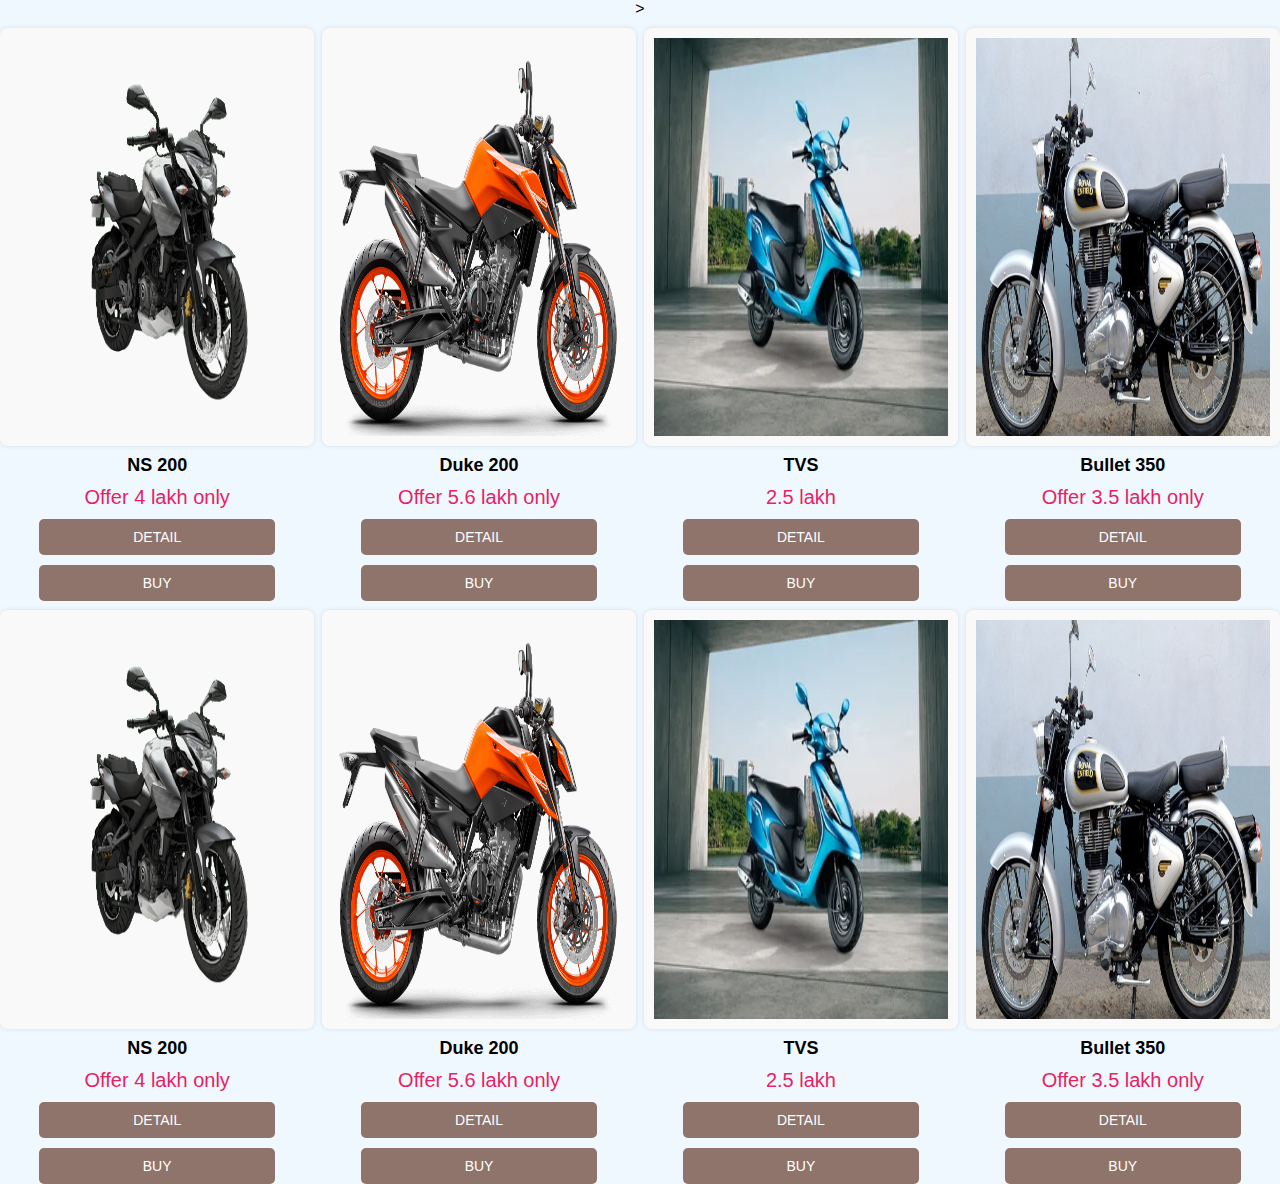
<file: Bike/index.html>
<!DOCTYPE html>
<html lang="en">
<head>
    <meta charset="utf-8" />
    <title>Bikes!</title>
    <link href="style.css" type="text/css" rel="stylesheet">
</head>
<body>
 >
        
        <div class="products-container">

            <section class="shop">
                <div class="product">
                  
                    <img class="product-image" src="images/ns.png" alt="RetroSyperb image">
                    <h2 class="product-name">NS 200</h2>
                    <span class="price">Offer 4 lakh only</span>
                    <button class="detail-btn" onclick="showDetails('ns200')">Detail</button>
                    <button class="buy-btn" onclick="showForm()">Buy</button>
                </div>

                <div class="product">
                  
                    <img class="product-image" src="images/duke.png" alt="RetroSyperb image">
                    <h2 class="product-name">Duke 200</h2>
                    <span class="price">Offer 5.6 lakh only</span>
                    <button class="detail-btn" onclick="showDetails('duke200')">Detail</button>
                    <button class="buy-btn" onclick="showForm()">Buy</button>
                </div>

                <div class="product">
                    
                    <img class="product-image" src="images/schooti.png" alt="RetroSyperb image">
                    <h2 class="product-name">TVS</h2>
                    <span class="price">2.5 lakh</span>
                    <button class="detail-btn" onclick="showDetails('tvs')">Detail</button>
                    <button class="buy-btn" onclick="showForm()">Buy</button>
                </div>

                <div class="product">
                   
                    <img class="product-image" src="images/bullet.jpg" alt="RetroSyperb image">
                    <h2 class="product-name">Bullet 350</h2>
                    <span class="price">Offer 3.5 lakh only</span>
                     <button class="detail-btn" onclick="showDetails('bullet')">Detail</button>
                    <button class="buy-btn" onclick="showForm()">Buy</button>
                </div>
            </section>
            <br>
            <br>
            <br> 
            <br> 
            <br> 
            <br> 
            <br>
            <br>


            <!-- Add more products here following the same structure -->
            <div class="products-container">
            
                <section class="shop">
                    <div class="product">
                      
                        <img class="product-image" src="images/ns.png" alt="RetroSyperb image">
                        <h2 class="product-name">NS 200</h2>
                        <span class="price">Offer 4 lakh only</span>
                        <button class="detail-btn" onclick="showDetails('ns200')">Detail</button>
                        <button class="buy-btn" onclick="showForm()">Buy</button>
                    </div>
    
                    <div class="product">
                      
                        <img class="product-image" src="images/duke.png" alt="RetroSyperb image">
                        <h2 class="product-name">Duke 200</h2>
                        <span class="price">Offer 5.6 lakh only</span>
                        <button class="detail-btn" onclick="showDetails('duke200')">Detail</button>
                        <button class="buy-btn" onclick="showForm()">Buy</button>
                    </div>
    
                    <div class="product">
                        
                        <img class="product-image" src="images/schooti.png" alt="RetroSyperb image">
                        <h2 class="product-name">TVS</h2>
                        <span class="price">2.5 lakh</span>
                        <button class="detail-btn" onclick="showDetails('tvs')">Detail</button>
                        <button class="buy-btn" onclick="showForm()">Buy</button>
                    </div>
    
                    <div class="product">
                       
                        <img class="product-image" src="images/bullet.jpg" alt="RetroSyperb image">
                        <h2 class="product-name">Bullet 350</h2>
                        <span class="price">Offer 3.5 lakh only</span>
                         <button class="detail-btn" onclick="showDetails('bullet')">Detail</button>
                        <button class="buy-btn" onclick="showForm()">Buy</button>
                    </div>
                </section>
    





        </div>

        <div id="detail-popup" class="popup">
            <div class="popup-content">
                <span class="close" onclick="closePopup()">&times;</span>
                <ul id="detail-list"></ul>
            </div>
        </div>

        <div id="buy-form-popup" class="popup">
            <div class="popup-content">
                <span class="close" onclick="closePopup()">&times;</span>

               <form id="buy-form" action="process_form.php" method="post">
    <!-- Form fields -->
    <label for="first-name">First Name:</label>
    <input type="text" id="first-name" name="first-name"><br>
    <label for="last-name">Last Name:</label>
    <input type="text" id="last-name" name="last-name"><br>
    <label for="email">Email:</label>
    <input type="email" id="email" name="email"><br>
    <label for="phone">Phone Number:</label>
    <input type="text" id="phone" name="phone"><br>
    <label for="location">Location:</label>
    <input type="text" id="location" name="location"><br>

    <!-- Submit button -->
    <button type="submit">Order</button>
</form>

            </div>
        </div>

       
    </div>

    <script>
        function showDetails(bike) {
            const details = {
                ns200: ["Engine: 200cc", 
                "Max Power: 24.5 bhp",
                 "Mileage: 35 kmpl",
                 "Best selling bike"
                ],
                duke200: ["Engine: 200cc", "Max Power: 25.1 bhp", "Mileage: 30 kmpl"],
                tvs: ["Engine: 110cc", "Max Power: 7.47 bhp", "Mileage: 50 kmpl"],
                bullet: ["Engine: 350cc", "Max Power: 19.8 bhp", "Mileage: 37 kmpl"]
            };
            const detailList = document.getElementById("detail-list");
            detailList.innerHTML = details[bike].map(detail => `<li>${detail}</li>`).join("");
            document.getElementById("detail-popup").style.display = "block";
        }

        function showForm() {
            document.getElementById("buy-form-popup").style.display = "block";
           
        // Redirect to the desired URL
        window.location.href = "http://localhost/Collage_project/bike/process_form1.php";




            
        }

        function closePopup() {
            document.getElementById("detail-popup").style.display = "none";
            document.getElementById("buy-form-popup").style.display = "none";
        }
    </script>


</body>
</html>
</file>
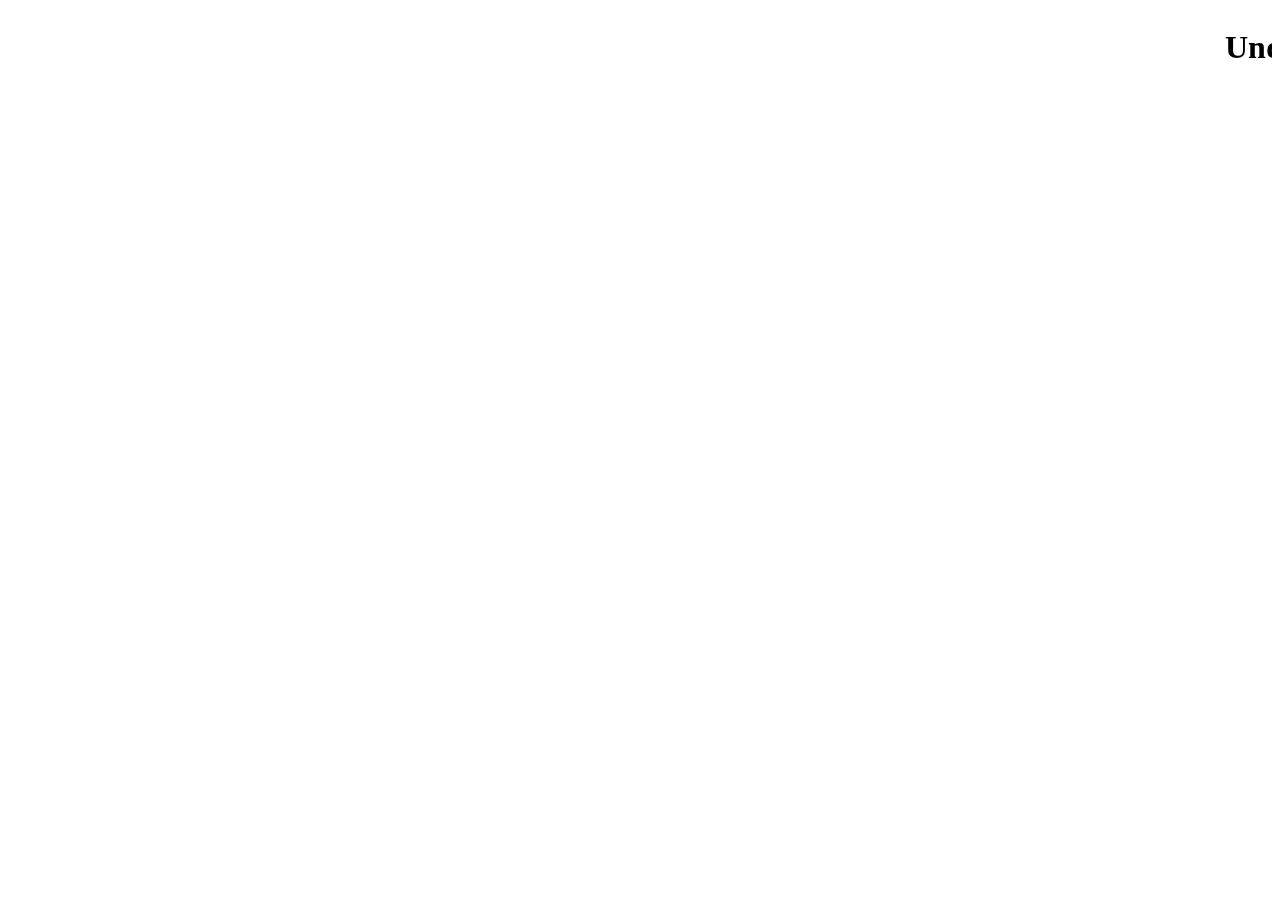
<file: Gaming/gamepage.html>
<!DOCTYPE html>
<html lang="en">
<head>
    <meta charset="UTF-8">
    <meta name="viewport" content="width=device-width, initial-scale=1.0">
    <title>gaming</title>
</head>
<body>
    <marquee> <h1> Under construction it take to much time</h1></marquee>
</body>
</html>
</file>
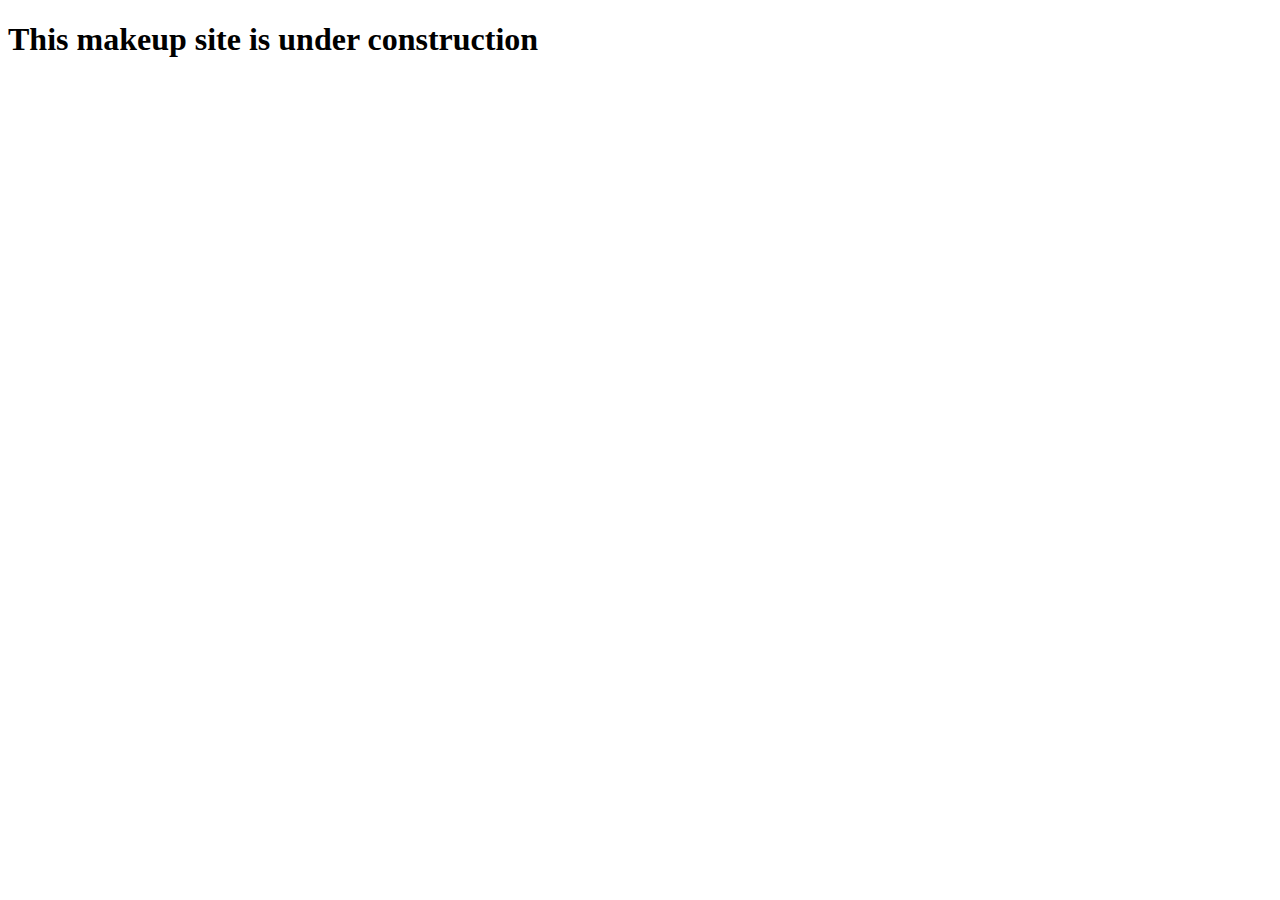
<file: makeup_pic/makeup.html>
<!DOCTYPE html>
<html lang="en">
<head>
    <meta charset="UTF-8">
    <meta name="viewport" content="width=device-width, initial-scale=1.0">
    <title>Makeup</title>
</head>
<body>
    <h1 color="red"> This makeup site is under construction </h1>
</body>
</html>
</file>
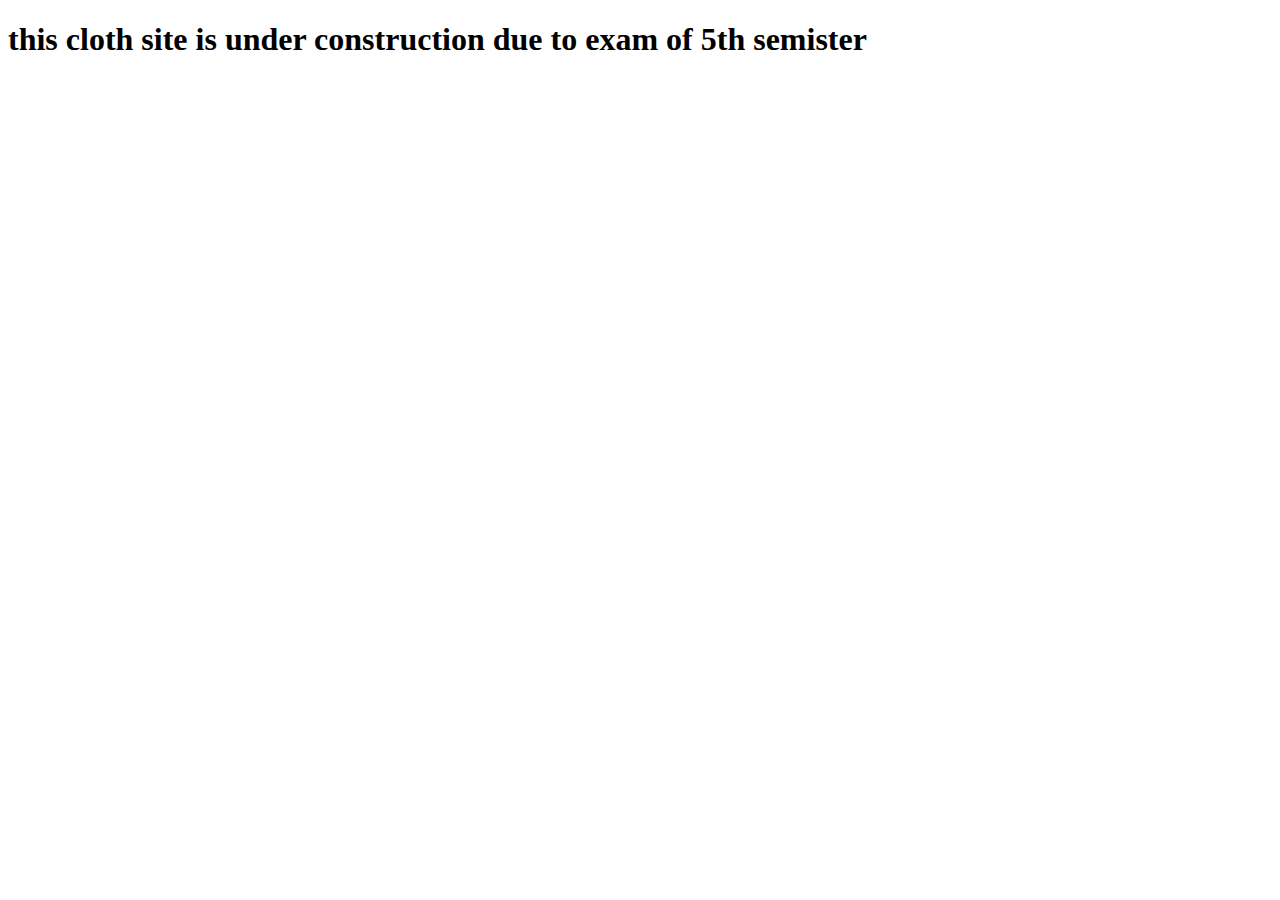
<file: Man_clothes/mancloth.html>
<!DOCTYPE html>
<html lang="en">
<head>
    <meta charset="UTF-8">
    <meta name="viewport" content="width=device-width, initial-scale=1.0">
    <title>Document</title>
</head>
<body>
    <h1> this cloth site is under construction due to exam of 5th semister </h1>
</body>
</html>
</file>
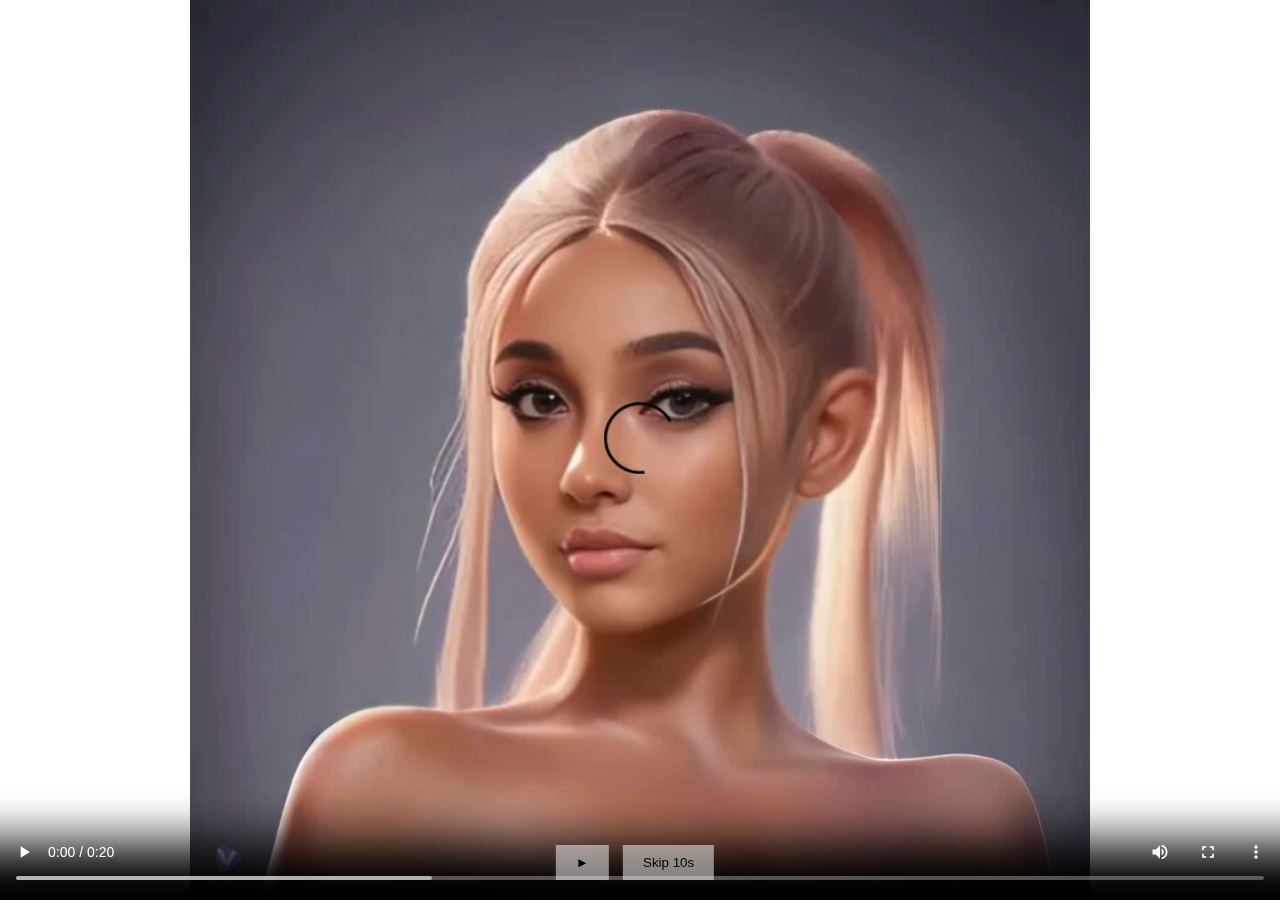
<file: product seller/productseller.html>
<!DOCTYPE html>
<html lang="en">
<head>
<meta charset="UTF-8">
<meta name="viewport" content="width=device-width, initial-scale=1.0">
<title>Fullscreen Video Player</title>
<style>
body, html {
  margin: 0;
  padding: 0;
}

.video-container {
  position: relative;
  width: 100vw;
  height: 100vh;
}

video {
  width: 100%;
  height: 100%;
}

.controls {
  position: absolute;
  bottom: 20px;
  left: 50%;
  transform: translateX(-50%);
}

button {
  background-color: rgba(255, 255, 255, 0.5);
  border: none;
  padding: 10px 20px;
  cursor: pointer;
  margin-right: 10px;
}

button:hover {
  background-color: rgba(255, 255, 255, 0.7);
}
</style>


</head>
<body>
  

 <source src="ourvideoofai.mp4" type="video/mp4">
<div class="video-container">
  <video id="video" controls>
    <source src="ourvideoofai.mp4" type="video/mp4">
    Your browser does not support the video tag.
  </video>
  <div class="controls">
    <button id="play-pause-btn">&#9658;</button>
    <button id="skip-btn">Skip 10s</button>
  </div>
</div>




<script>
document.addEventListener('DOMContentLoaded', function() {
  var video = document.getElementById('video');
  var playPauseBtn = document.getElementById('play-pause-btn');
  var skipBtn = document.getElementById('skip-btn');

  playPauseBtn.addEventListener('click', function() {
    if (video.paused) {
      video.play();
      playPauseBtn.innerHTML = '❚❚';
    } else {
      video.pause();
      playPauseBtn.innerHTML = '&#9658;';
    }
  });

  skipBtn.addEventListener('click', function() {
    video.currentTime += 10;
  });
});
</script>
</body>
</html>
</file>
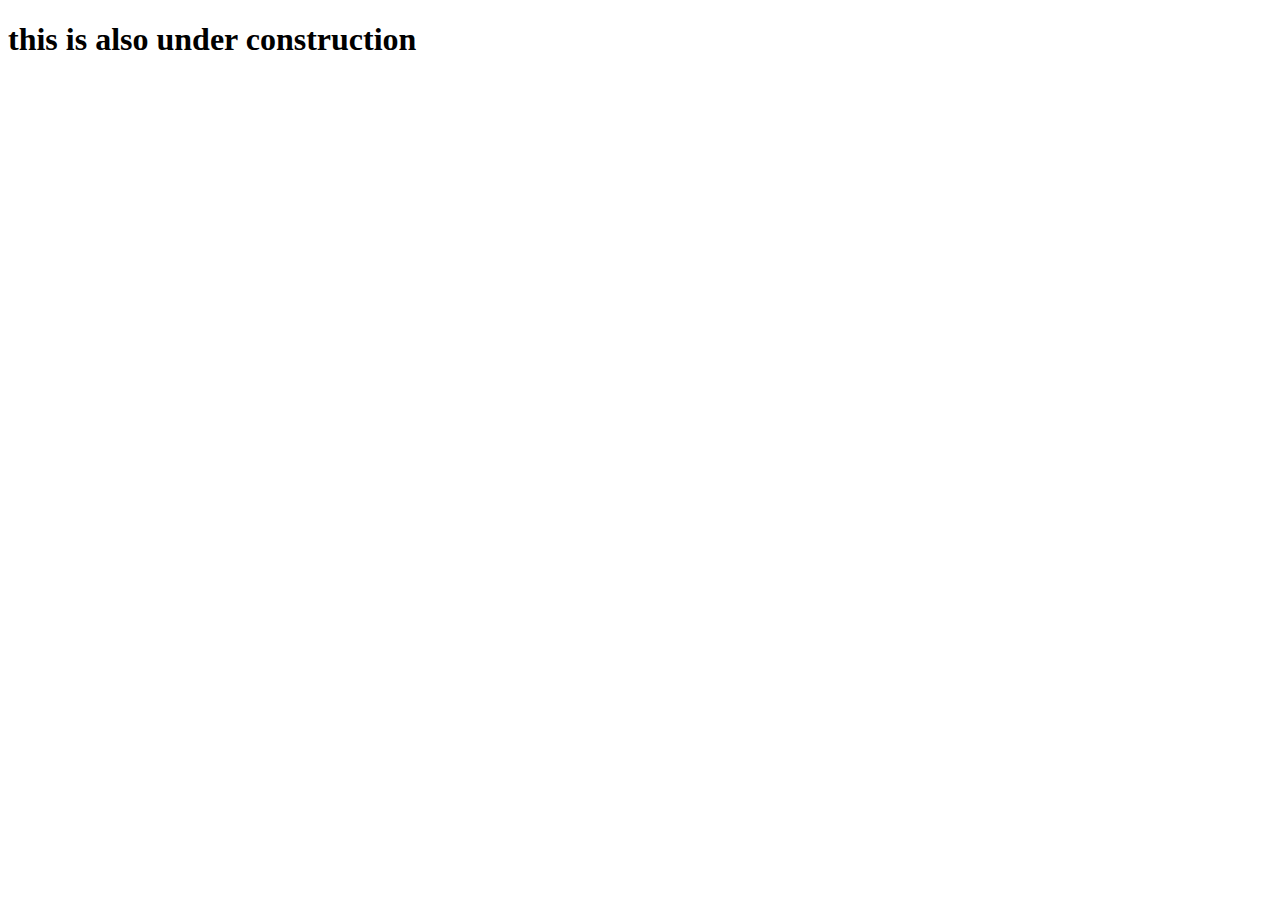
<file: watch/watch.html>
<!DOCTYPE html>
<html lang="en">
<head>
    <meta charset="UTF-8">
    <meta name="viewport" content="width=device-width, initial-scale=1.0">
    <title>Watch</title>
</head>
<body>
    <h1> this is also under construction</h1>
</body>
</html>
</file>
<file: Bike/style.css>
body {
    margin: 0;
    font-family: Arial, sans-serif;
    background: #f0f8ff;
    text-align: center;
    display: flex;
    flex-direction: column;
    align-items: center;
}

#wrapper {
    width: 100%;
    max-width: 1200px;
    background: #fff;
    padding: 20px;
    box-shadow: 0 0 10px rgba(0, 0, 0, 0.1);
}

#lead-banner img {
    width: 100%;
    height: auto;
}

.products-container {
    display: flex;
    flex-wrap: wrap;
    justify-content: space-around;
}

.shop {
    display: flex;
    flex-wrap: wrap;
    justify-content: space-between;
}

.product {
    position: relative;
    width: 23%;
    margin: 10px 0;
    box-shadow: 0 0 5px rgba(0, 0, 0, 0.1);
    padding: 10px;
    background: #f9f9f9;
    border-radius: 8px;
}

.product h2.product-name {
    font-size: 18px;
    margin-bottom: 10px;
}

.product span.price {
    font-size: 20px;
    display: block;
    margin: 10px 0;
    color: #e91e63;
}

.detail-btn, .buy-btn {
    display: block;
    color: #fff;
    background-color: #8f746c;
    text-transform: uppercase;
    font-size: 14px;
    text-decoration: none;
    padding: 10px 0;
    border: none;
    width: 80%;
    margin: 10px auto;
    cursor: pointer;
    border-radius: 5px;
}

.popup {
    display: none;
    position: fixed;
    top: 0;
    left: 0;
    width: 100%;
    height: 100%;
    background: rgba(0, 0, 0, 0.5);
    justify-content: center;
    align-items: center;
}

.popup-content {
    background: #fff;
    padding: 20px;
    border-radius: 5px;
    width: 300px;
    text-align: left;
    position: relative;
}

.popup-content ul {
    list-style-type: none;
    padding: 0;
}

.popup-content .close {
    position: absolute;
    top: 10px;
    right: 10px;
    cursor: pointer;
    font-size: 18px;
}

#buy-form {
    display: flex;
    flex-direction: column;
}

#buy-form label {
    margin-top: 10px;
}

#buy-form input {
    margin-top: 5px;
    padding: 5px;
    font-size: 14px;
    border: 1px solid #ccc;
    border-radius: 3px;
}

#buy-form button {
    margin-top: 20px;
    padding: 10px;
    font-size: 16px;
    background-color: #8f746c;
    color: #fff;
    border: none;
    cursor: pointer;
    border-radius: 3px;
}

.product-image{
     height: 100%;
     width: 100%;
}
</file>
